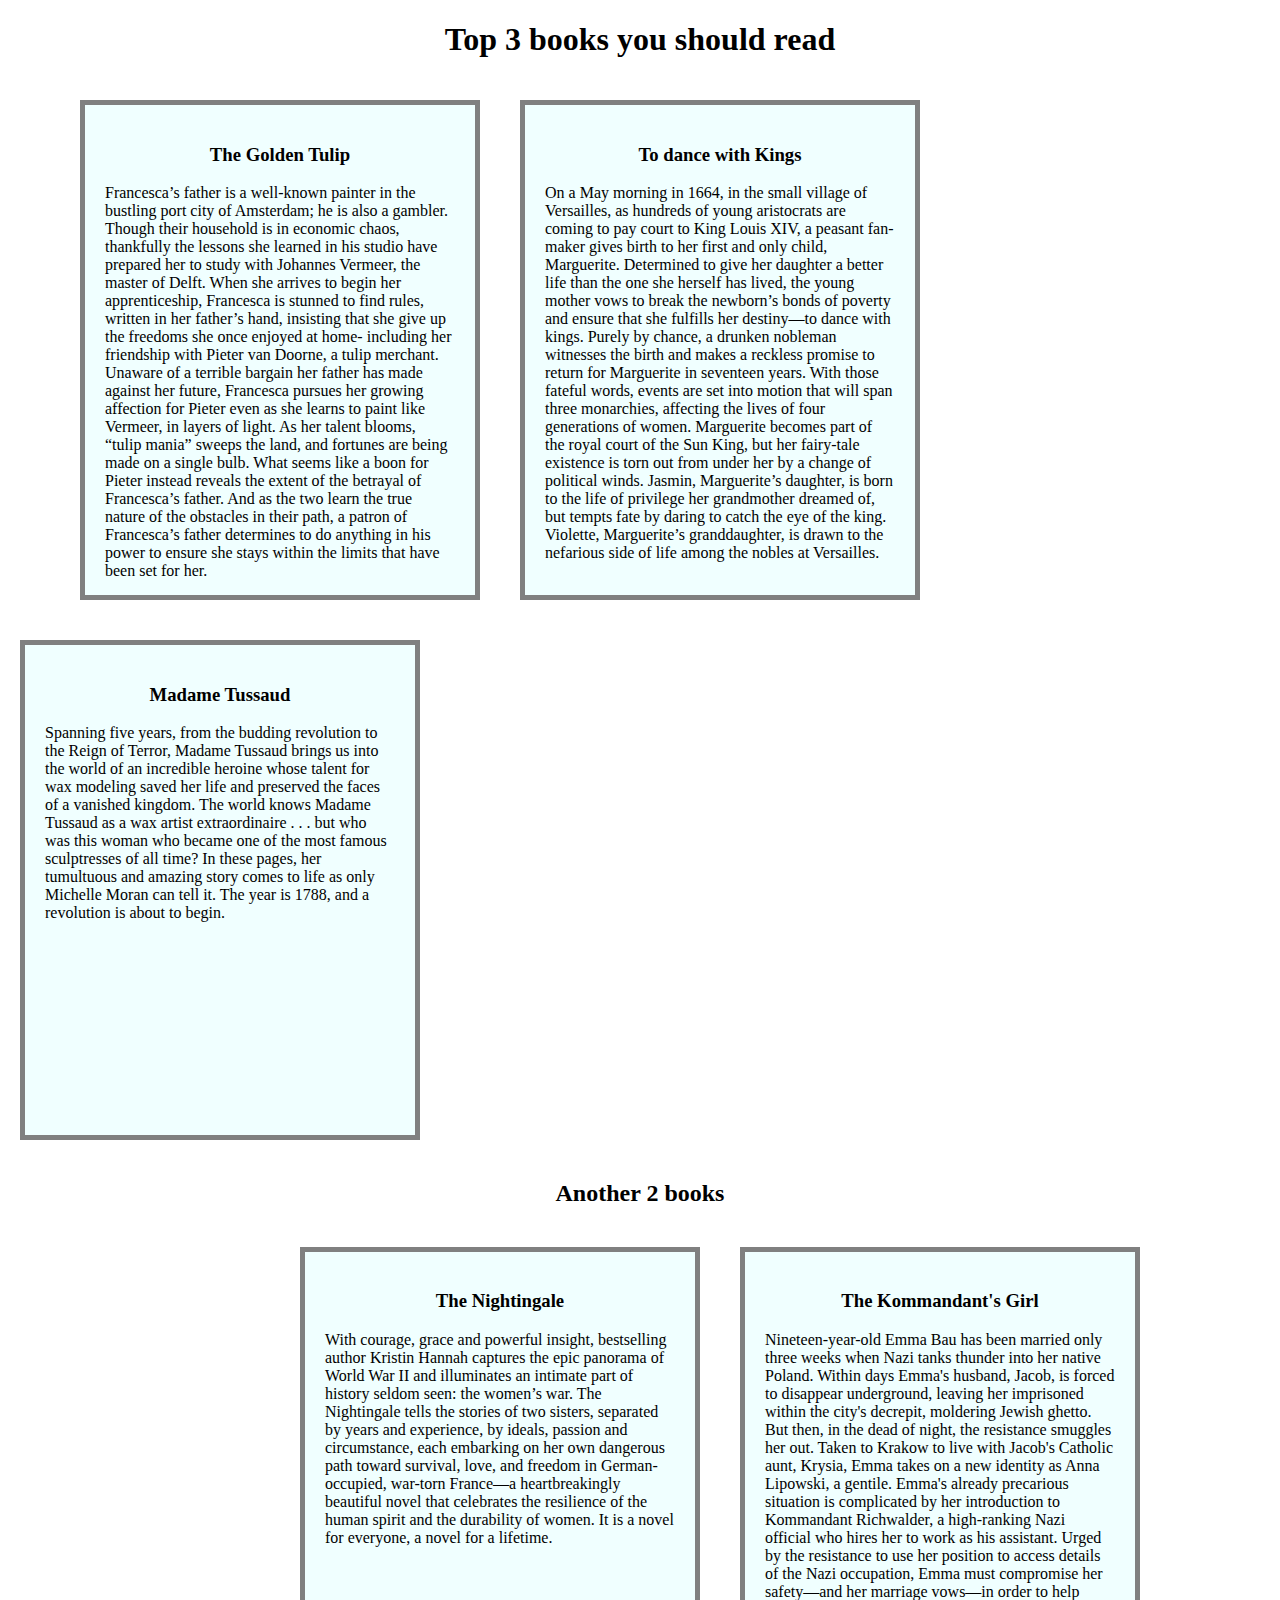
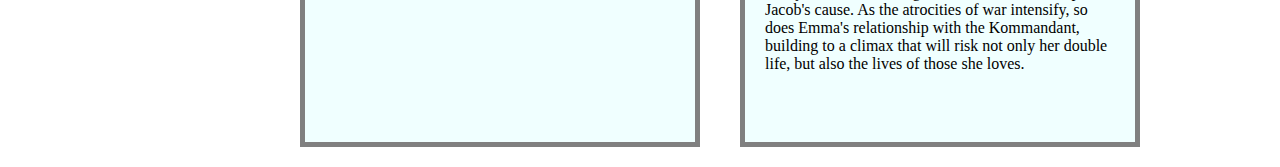
<file: homework1/index.html>
<!DOCTYPE html>
<html>
    <head>
        <link rel="stylesheet" href="styles.css">
    </head>

    <body>
    <h1>Top 3 books you should read</h1>
    <section class="top3books">
    <div id="book1" class="read">
        <h3>The Golden Tulip</h3>
        <p> Francesca’s father is a well-known painter in the bustling port city of Amsterdam; he is also a gambler. Though their household is in economic chaos, thankfully the lessons she learned in his studio have prepared her to study with Johannes Vermeer, the master of Delft.

         When she arrives to begin her apprenticeship, Francesca is stunned to find rules, written in her father’s hand, insisting that she give up the freedoms she once enjoyed at home- including her friendship with Pieter van Doorne, a tulip merchant. Unaware of a terrible bargain her father has made against her future, Francesca pursues her growing affection for Pieter even as she learns to paint like Vermeer, in layers of light. As her talent blooms, “tulip mania” sweeps the land, and fortunes are being made on a single bulb. What seems like a boon for Pieter instead reveals the extent of the betrayal of Francesca’s father. And as the two learn the true nature of the obstacles in their path, a patron of Francesca’s father determines to do anything in his power to ensure she stays within the limits that have been set for her.
        </p>
    </div>
    <div id="book2" class="read">
        <h3>To dance with Kings</h3>
        <p>On a May morning in 1664, in the small village of Versailles, as hundreds of young aristocrats are coming to pay court to King Louis XIV, a peasant fan-maker gives birth to her first and only child, Marguerite. Determined to give her daughter a better life than the one she herself has lived, the young mother vows to break the newborn’s bonds of poverty and ensure that she fulfills her destiny—to dance with kings. Purely by chance, a drunken nobleman witnesses the birth and makes a reckless promise to return for Marguerite in seventeen years. With those fateful words, events are set into motion that will span three monarchies, affecting the lives of four generations of women.

        Marguerite becomes part of the royal court of the Sun King, but her fairy-tale existence is torn out from under her by a change of political winds. Jasmin, Marguerite’s daughter, is born to the life of privilege her grandmother dreamed of, but tempts fate by daring to catch the eye of the king. Violette, Marguerite’s granddaughter, is drawn to the nefarious side of life among the nobles at Versailles.
        </p>

    </div>

    <div id="book3" class="read">
        <h3>Madame Tussaud</h3>
        <p>Spanning five years, from the budding revolution to the Reign of Terror, Madame Tussaud brings us into the world of an incredible heroine whose talent for wax modeling saved her life and preserved the faces of a vanished kingdom.
        The world knows Madame Tussaud as a wax artist extraordinaire . . . but who was this woman who became one of the most famous sculptresses of all time? In these pages, her tumultuous and amazing story comes to life as only Michelle Moran can tell it. The year is 1788, and a revolution is about to begin.
        </p>
    </div>
    </section>
    

    <h2>Another 2 books</h2>

    <section class="top2books">
    <div id ="book4" class="read">
        <h3>The Nightingale</h3>
        <p>With courage, grace and powerful insight, bestselling author Kristin Hannah captures the epic panorama of World War II and illuminates an intimate part of history seldom seen: the women’s war. The Nightingale tells the stories of two sisters, separated by years and experience, by ideals, passion and circumstance, each embarking on her own dangerous path toward survival, love, and freedom in German-occupied, war-torn France—a heartbreakingly beautiful novel that celebrates the resilience of the human spirit and the durability of women. It is a novel for everyone, a novel for a lifetime.
        </p>
    </div>
    
    <div id="book5" class="read">
        <h3>The Kommandant's Girl</h3>
        <p>Nineteen-year-old Emma Bau has been married only three weeks when Nazi tanks thunder into her native Poland. Within days Emma's husband, Jacob, is forced to disappear underground, leaving her imprisoned within the city's decrepit, moldering Jewish ghetto. But then, in the dead of night, the resistance smuggles her out. Taken to Krakow to live with Jacob's Catholic aunt, Krysia, Emma takes on a new identity as Anna Lipowski, a gentile.
            Emma's already precarious situation is complicated by her introduction to Kommandant Richwalder, a high-ranking Nazi official who hires her to work as his assistant. Urged by the resistance to use her position to access details of the Nazi occupation, Emma must compromise her safety—and her marriage vows—in order to help Jacob's cause. As the atrocities of war intensify, so does Emma's relationship with the Kommandant, building to a climax that will risk not only her double life, but also the lives of those she loves.
        </p>


    </div>



    </section>
   



  
   


    </body>

</html>
</file>
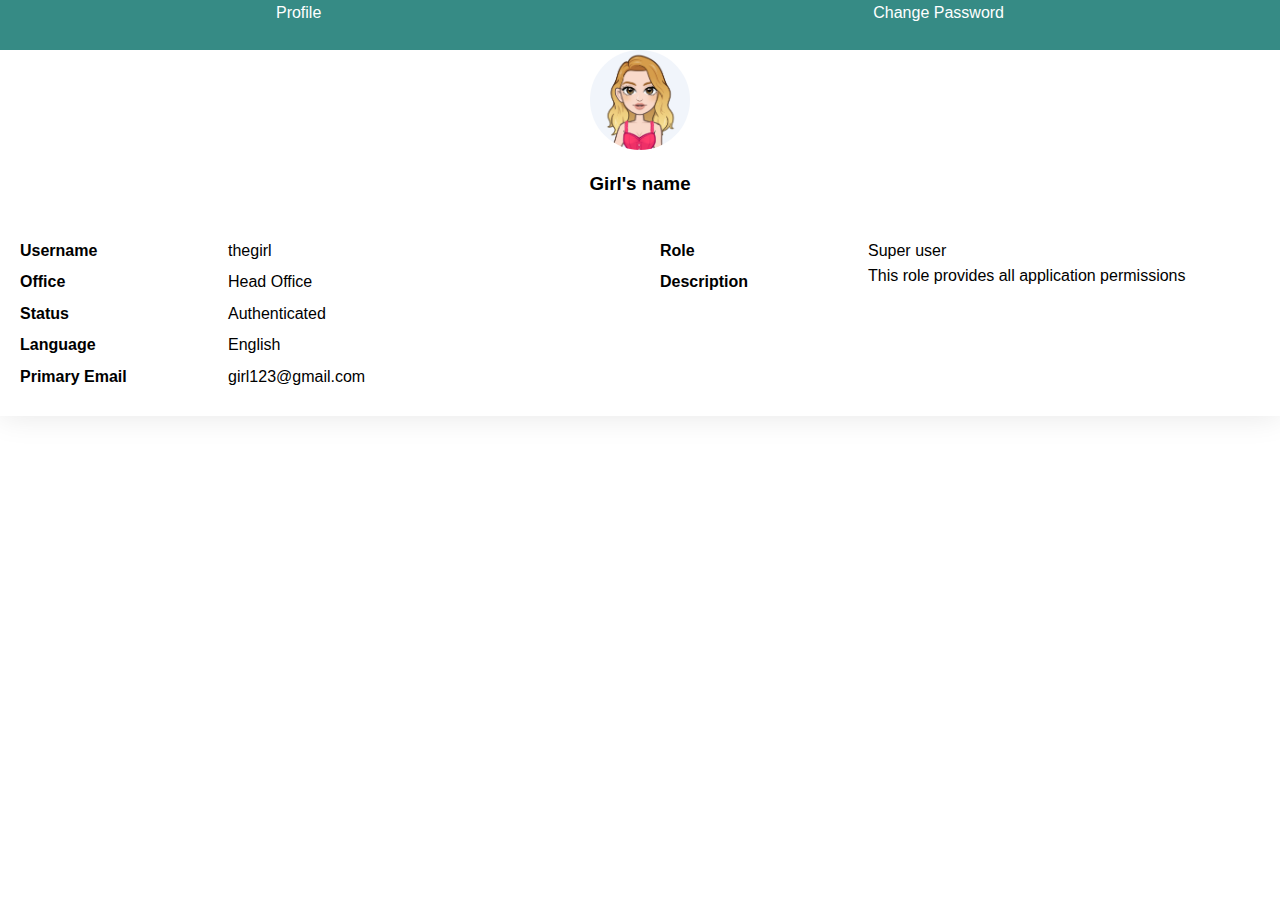
<file: homework3flex/index.html>
<!DOCTYPE html>
<html>

<head>
    <link rel="stylesheet" href="style.css">

    <meta name="viewport" content="width=device-width, initial-scale=1">
</head>

<body>
    
    <div class="sections-wrapper">
        <ul class="menu content">
            <li><a href="">Profile</a></li>
            <li><a href="">Change Password</a></li>
        </ul>
        <section class="conntent main-profile-wrapper">
            <img src="Cartoon.png" alt="girl" class="profile-pic">
            <h3>Girl's name</h3>
        </section>
        <div class="separator"></div>
        <div class="container">
        <section class="content">
            <div class="column-1">
                <div class="heading-label">Username</div>
                <div class="heading-label">Office</div>
                <div class="heading-label">Status</div>
                <div class="heading-label">Language</div>
                <div class="heading-label">Primary Email</div>
            </div>
            <div class="column-2">
                <div class="value">thegirl</div>
                <div class="value">Head Office</div>
                <div class="value">Authenticated</div>
                <div class="value">English</div>
                <div class="value">girl123@gmail.com</div>
            </div>
           
        </section> 
        <div class="separator"></div>
        <section class="content">
            <div class="column-1">
                <div class="heading-label">Role</div>
                <div class="heading-label">Description</div>

            </div>
            <div class="column-2">
                <div>Super user</div>
                <div>This role provides all application permissions</div>
            </div>
        </section>
       </div>

    </div>


    


</body>



</html>
</file>
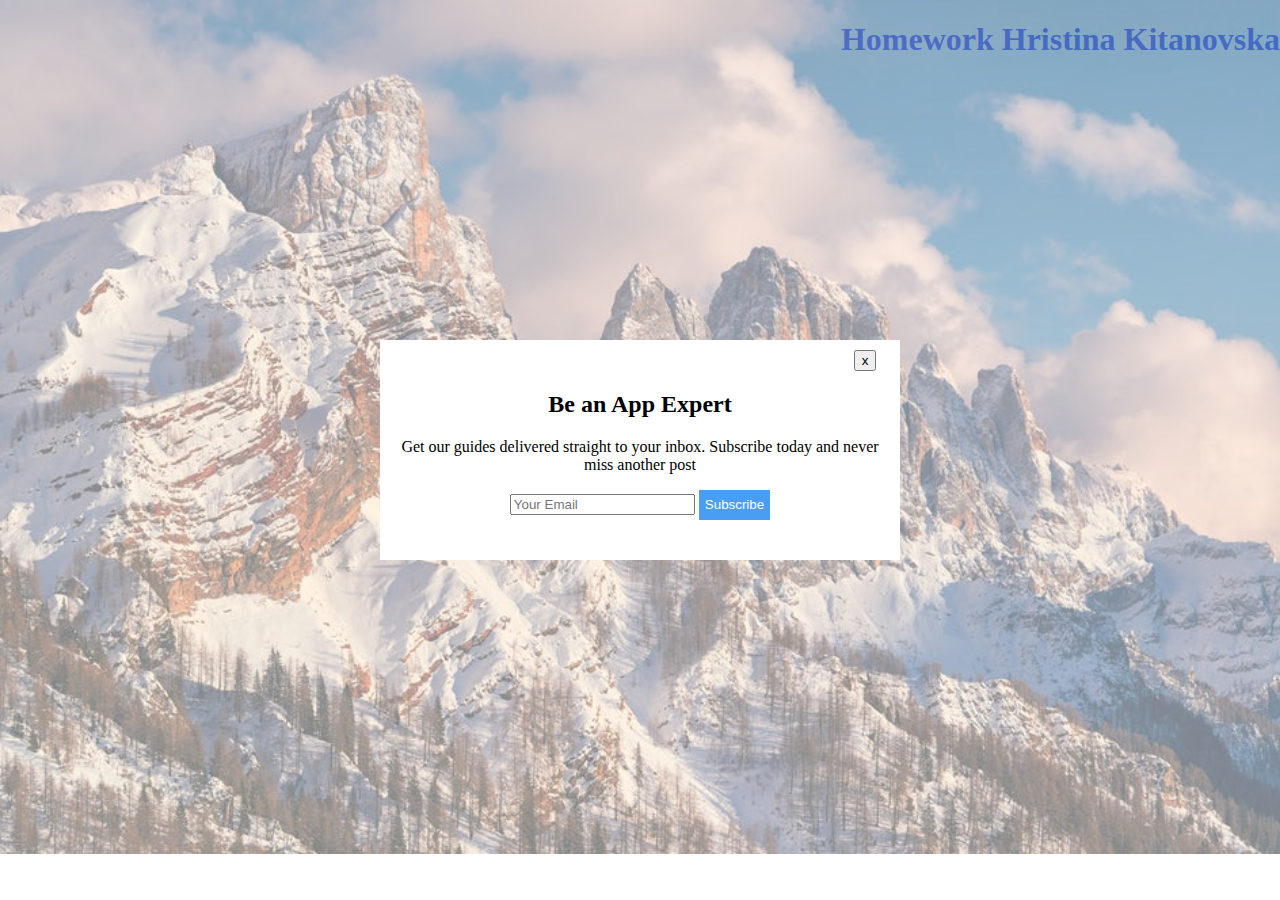
<file: homework2/homework2.html>
<!DOCTYPE html>
<html>

<head>
    <link rel="stylesheet" href="style.css">

</head>

<body>


    <h1>Homework Hristina Kitanovska</h1>

    <div class="container">
        <img src="slika.jpeg" style="width: 100%;">
    </div>


    <div class="popup">
        
            <form action="/action_page.php">
                <button type="button" class="btn-close">x</button>
                <h2>Be an App Expert</h2>
                <p>Get our guides delivered straight to your inbox. Subscribe today and never miss another post</p>


                <input type="text" placeholder="Your Email" name="email" required>

                <button type="submit" class="btn">Subscribe</button>
            </form>
        

    </div>



</body>




</html>
</file>
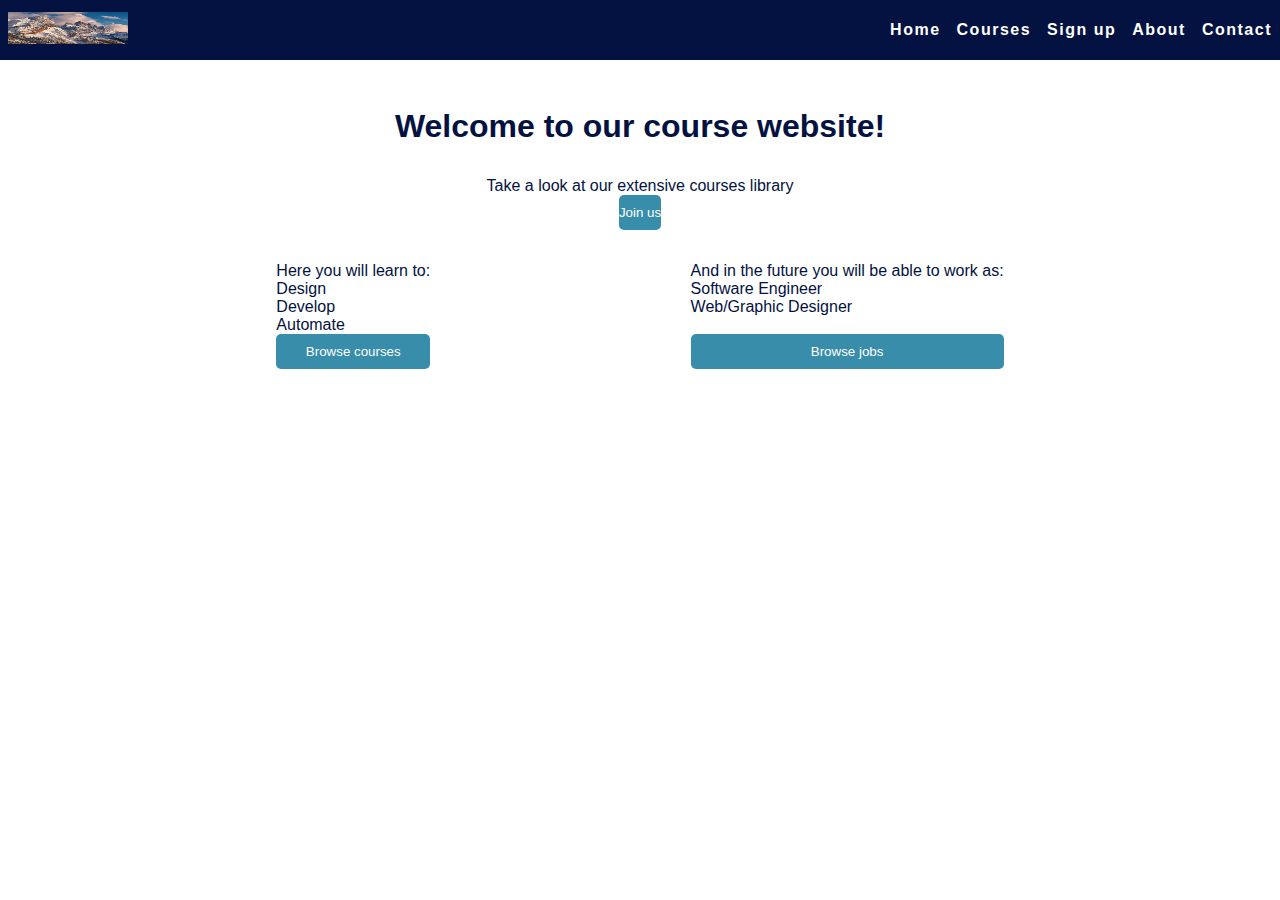
<file: homework4/home.html>
<!DOCTYPE html>
<html>

<head>
    <link rel="stylesheet" href="styles.css">
</head>

<!-- Courses webpage -->

<body>

    <div class="wrap">
        
        <div>
            <a href="#verticalMenu">
                <img src="menu.png" width="32px" height="32px" class="burger-menu">
            </a>
            <ul id="#verticalMenu" class="menu-vertical">
                <li id="close" style="width:100%"; text-align="right"; padding-right="50px">
                    <a href="#">&times;</a>
                </li>
                <li id ="logo">
                    <img  src="slika.jpeg" width="120px" height="32px">
                </li>
                <li><a href="home.html">Home</a></li>
                <li><a href="courses-page/courses.html">Courses</a></li>
                <li><a href="signup-page/sign-up.html">Sign up</a></li>
                <li><a href="#">About</a></li>
                <li><a href="#">Contact</a></li>
            </ul>

        </div>
        <div>
        
            <section class="greeting">
                <h1>Welcome to our course website!</h1>
                <div>
                    Take a look at our extensive courses library
                </div>

                <button>Join us</button>

            </section>

            <section class="content">
                <div class="column">

                    <div>Here you will learn to:</div>
                    <div>Design</div>
                    <div>Develop</div>
                    <div>Automate</div>

                    <button>Browse courses</button>
                </div>

                <div class="column">
                    <div>And in the future you will be able to work as:</div>
                    <div>Software Engineer</div>
                    <div>Web/Graphic Designer</div>

                    <button>Browse jobs</button>

                </div>

            </section>
        </div>
    </div>


</body>

</html>
</file>
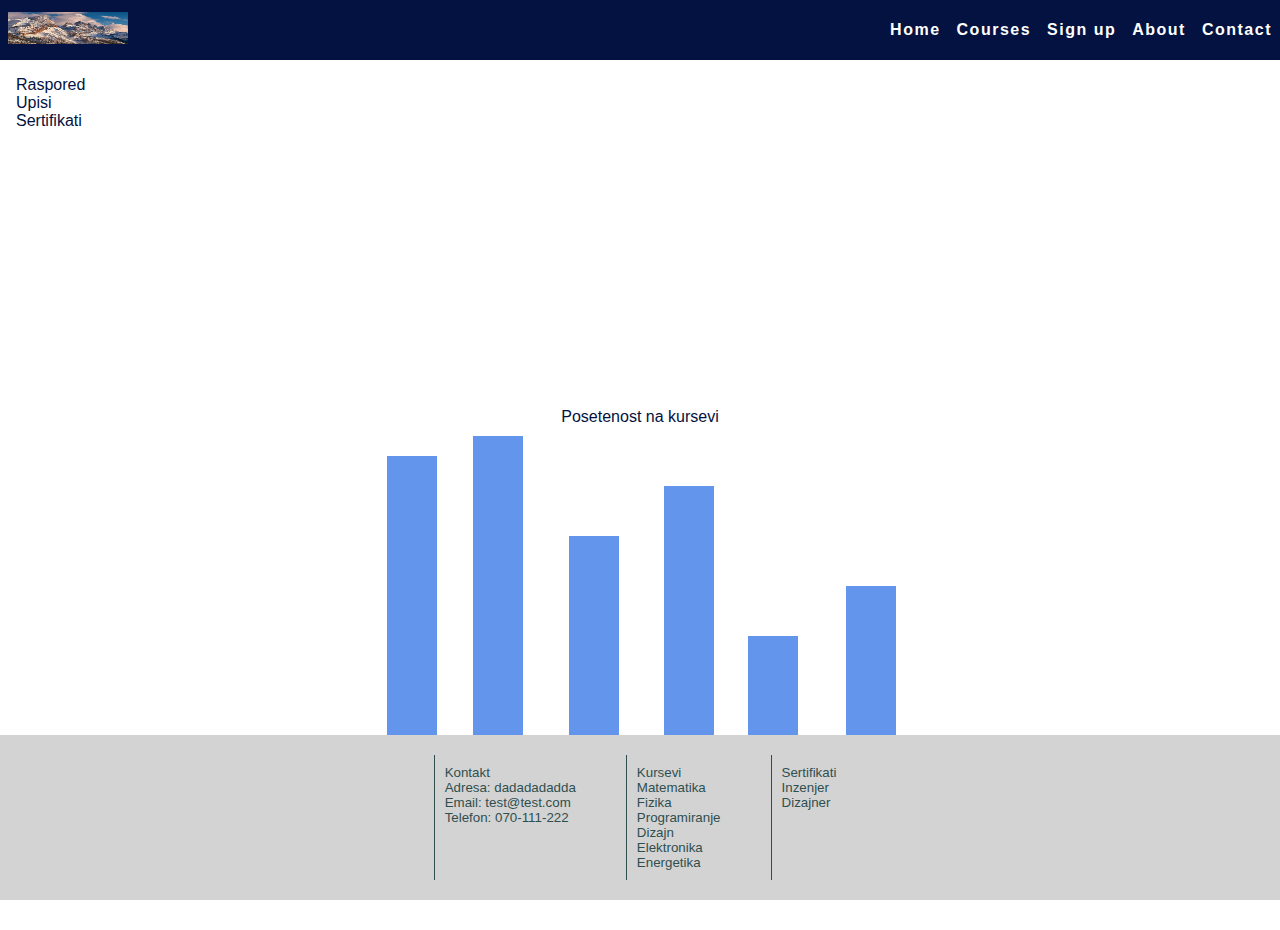
<file: homework4/courses-page/courses.html>
<!DOCTYPE html>
<html>

<head>
    <link rel="stylesheet" href="../styles.css">
    <link rel="stylesheet" href="courses.css">
</head>

<body>

    <div>
        <a href="#verticalMenu">
            <img src="../menu.png" width="32px" height="32px" class="burger-menu">
        </a>
        <ul id="#verticalMenu" class="menu-vertical">
            <li id="close" style="width:100%" text-align="right" padding-right="50px">
                <a href="#">&times;</a>
            </li>
            <li id ="logo">
                <img  src="../slika.jpeg" width="120px" height="32px">
            </li>
            <li><a href="../home.html">Home</a></li>
            <li><a href="courses.html">Courses</a></li>
            <li><a href="../signup-page/sign-up.html">Sign up</a></li>
            <li><a href="#">About</a></li>
            <li><a href="#">Contact</a></li>
        </ul>

    </div>

    <section>
        <!-- na mali rezolucii ne se pokazuva-->
        <div class="site-zaedno">
            <ul id="navigacija">
                <li>Raspored</li>
                <li>Upisi</li>
                <li>Sertifikati</li>
            </ul>

            <div class="kursevi">

                <div class="prv"><img src="math.jpeg">Matematika</div>
                <div class="vtor"><img src="physics.jpeg">Fizika</div>
                <div class="tret"><img src="programming.png">Programiranje</div>
                <div class="cetvrt"><img src="design.jpeg">Dizajn</div>
                <div class="pet"><img src="electronis.jpeg">Elektronika</div>
                <div class="sest"><img src="energetics.png">Energetika</div>

            </div>
        </div>

    </section>

    <section>
        <dh3 class="naslov">Posetenost na kursevi</dh3>
        <div class="dijagram">
            <div class="kategorija">
                <div class="kocka matematika"></div>
                <div>Matematika</div>
            </div>
            <div class="kategorija">
                <div class="kocka fizika"></div>
                <div>Fizika</div>
            </div>
            <div class="kategorija">
                <div class="kocka programiranje"></div>
                <div>Programiranje</div>
            </div>
            <div class="kategorija">
                <div class="kocka dizajn"></div>
                <div>Dizajn</div>
            </div>
            <div class="kategorija">
                <div class="kocka elektronika"></div>
                <dvi>Elektronika</dvi>
            </div>
            <div class="kategorija">
                <div class="kocka energetika"></div>
                <div>Energetika</div>
            </div>
        </div>
    </section>

    <footer class="footer">
        <div class="footer-lista">
            <div>Kontakt</div>
            <ul>
                <li>Adresa: dadadadadda</li>
                <li>Email: test@test.com</li>
                <li>Telefon: 070-111-222</li>
            </ul>
        </div>
        <div class="footer-lista">
            <div>Kursevi</div>
            <ul>
                <li>Matematika</li>
                <li>Fizika</li>
                <li>Programiranje</li>
                <li>Dizajn</li>
                <li>Elektronika</li>
                <li>Energetika</li>
            </ul>
        </div>
        <div class="footer-lista">
            <div>Sertifikati</div>
            <ul>
                <li>Inzenjer</li>
                <li>Dizajner</li>
            </ul>
        </div>
    </footer>



</body>


</html>
</file>
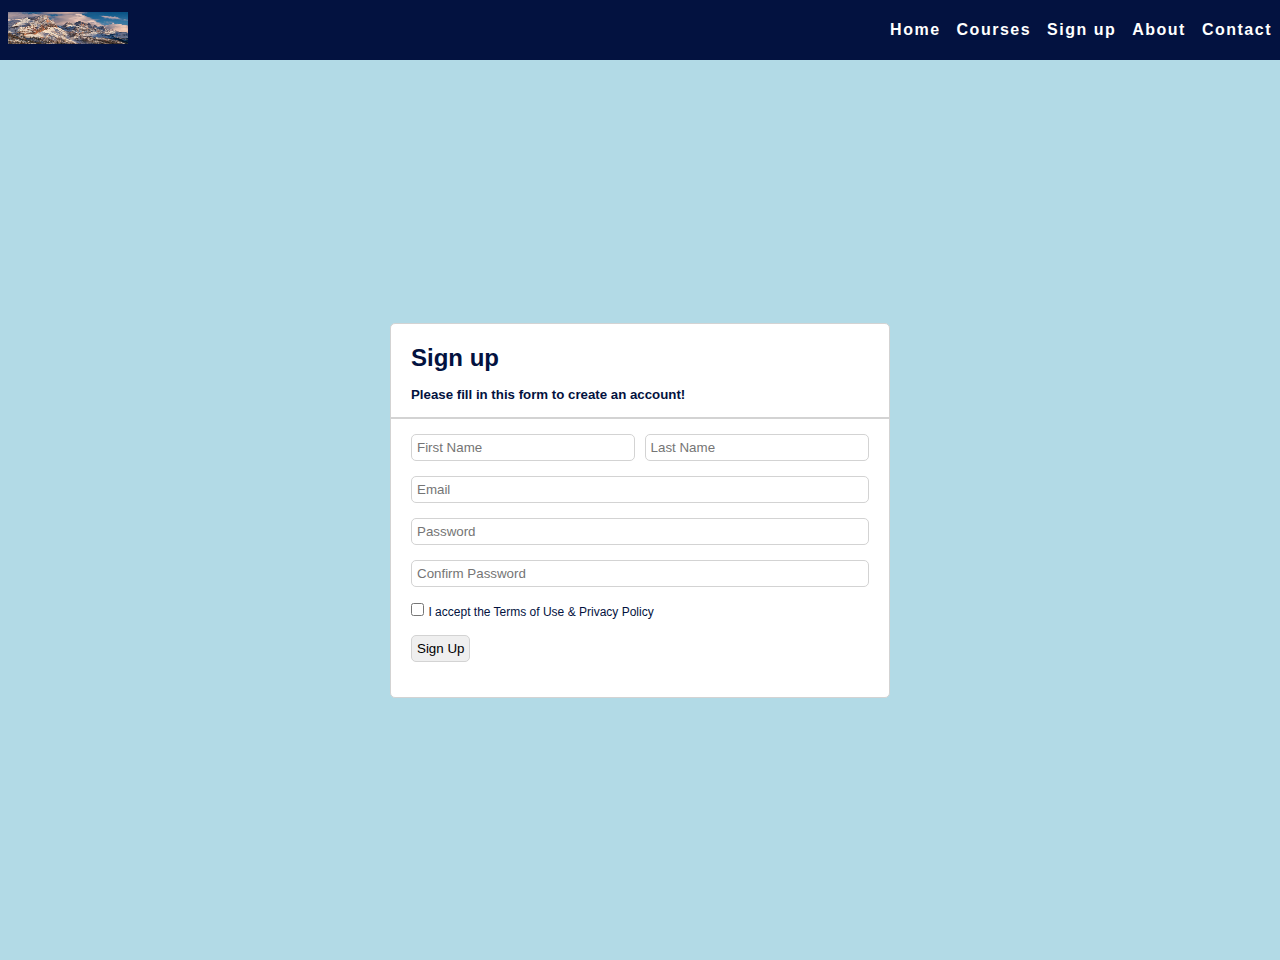
<file: homework4/signup-page/sign-up.html>
<!DOCTYPE html>
<html>
<head>
    <link rel="stylesheet" href="../styles.css">
    <link rel="stylesheet" href="sign-up.css">
</head>

<body>
<div>
    <a href="#verticalMenu"><img src="../menu.png" width="32px" height="32px" class="burger-menu">
    </a>
    <ul id="#verticalMenu" class="menu-vertical">
        <li id="close" style="width:100%" text-align="right" padding-right="50px">
            <a href="#">&times;</a>
        </li>
        <li id ="logo">
            <img  src="../slika.jpeg" width="120px" height="32px">
        </li>
        <li><a href="../home.html">Home</a></li>
        <li><a href="../courses-page/courses.html">Courses</a></li>
        <li><a href="../sign-up.html">Sign up</a></li>
        <li><a href="#">About</a></li>
        <li><a href="#">Contact</a></li>
    </ul>

</div>
<div id="container"> 
    <form>
        <h2>Sign up</h2>
        <h5>Please fill in this form to create an account!</h5>
        
        <hr>

        <div class="inline-inputs">
            <input name="firstname" type="text" placeholder="First Name" />
            <input name="lastname" type="text" placeholder="Last Name" />
        </div>

        <input name="email" type="email" placeholder="Email" />
        <input name="pass" type="password" placeholder="Password" />
        <input name="confirmpass" type="password" placeholder="Confirm Password" />

        <div>
            <input id="accept" name="accept" type="checkbox" />
            <label for="accept">
              I accept the Terms of Use & Privacy Policy
            </label>
          </div>
    
          <div>
            <input name="submit" type="submit" value="Sign Up" />
          </div>
    </form>

</div>
</body>

</html>
</file>
<file: homework1/styles.css>
body {
    margin: 0;
}

h1, h2, h3 {
    text-align: center;
}

.top3books {
    overflow: hidden;
}
.read {
    border: 5px solid gray;
    width:350px;
    height: 450px;
    padding: 20px;
    margin: 20px;
    float: left;
    background-color: azure;
    
}

#book1 {
    display: inline-block;
    position: relative;
    margin-left: 80px;

}

#book2 {
    display: inline-block;
    position: relative;
}

#book3 {
    display: inline-block;
    position: relative;
}

.top2books {
    overflow: hidden;
}

#book4 {
    margin-left: 300px;
}
</file>
<file: homework3flex/style.css>
body {
    margin: 0;
    box-sizing: border-box;
    font-family: Verdana, Geneva, Tahoma, sans-serif;
    line-height: 1.6;
}


.menu {
    background-color: #368B85;
    list-style-type: none;
    padding: 0;
    margin: 0;
    height: 50px;
    display: flex;
    flex-direction: row;
    flex-wrap: nowrap;
    justify-content: space-around;

    
}

.menu > li > a {
    text-decoration: none;
    color: white;

}

img {
    border-radius: 50%;
    width: 100px;
    margin-left: auto;
    margin-right: auto;
    display: block;
}
h3 {
    text-align: center;

}

.column-1 {
    width:30%;
    padding:20px;
}
.column-2 {
    width:70%;
    padding:20px;
}
.content {
    width:100%;
    display: flex;

}
.separator {
    height:1px;
    background:#ddd;
}
.sections-wrapper {
    /* max-width:400px; */
    margin:auto;
    display:flex;
    flex-direction: column;
    box-shadow:0px 0px 30px rgba(0,0,0,.1);
    padding: 0;

}

.heading-label,.value{
    margin-bottom:6px;
}

.main-profile-wrapper {
    align-items:center;
}
.profile-pic {
    max-width:200px;
}

@media only screen and (min-width: 769px) and (max-width: 1920px) {
    .separator {
        display: none;
    }
    .container {
        display: flex;
        flex-direction: row;
    }
    .content {
        display: flex;
        flex-direction: row;
    }

    .heading-label {
        font-weight: bold;
    }
}
</file>
<file: homework2/style.css>
.container {
    position: absolute;
    width: 100vw; 
    height: 100vh;
    opacity: 0.5;
    z-index: 10;
  
}

.popup {
    position: absolute;
    top: 0;
    left: 0;
    right: 0;
    bottom: 0;
    margin: auto;
    width: 500px;
    height: 200px;
    padding: 10px;
    background-color: white;
    text-align: center;
    z-index: 12;
}
.btn-close {
    margin-left: 450px;
}

h1 {
    z-index: 2;
    color: blue;
    opacity: 0.5;
    float: right;
    
}

body {
    margin: 0;
}

.btn {
    border-width: 0;
    background-color: #499df3;
    height: 30px;
    color: white;
}
</file>
<file: homework4/styles.css>
* {
    box-sizing: border-box;
    font-family: Verdana, Geneva, Tahoma, sans-serif;
    margin: 0;
    padding: 0;
}

body {
    height: 100vh;
}

.burger-menu {
    display: none;
    cursor: pointer;
}

#logo {
    margin-right: none;
}

.menu-vertical {
    list-style-type: none;
    padding: 0;
    margin: 0;
    align-items: center;
    background-color: #031240;
    color: white;  
    display: flex;
    flex-direction: column;
    display: flex;
    position: fixed;
    z-index: 1000;
    height: 0;
    width: 100vw;
    overflow: hidden;
    top: 0;
    transition: all 0.5s ease; 
     
}

.menu-vertical:target {
    height: 100vh;
}

.menu-vertical > li {
    padding: 0.5rem;
    
}

.menu-vertical > li > a {
    color: unset;
    text-decoration: none;
    letter-spacing: 1.5px;
    font-weight: bold;
   

}
.menu > li:first-child > a {
    color: red;
}

section {
    padding: 1rem; /* 1920x1080 = 16px */
    color: #031240;
}   

section button {
    color: white;
    background-color: #378daa;
    border-radius: 5px;
    height: 35px;
    border: none;
    cursor: pointer;
    transition: backgorund-color 300ms;
}

section button:hover {
    background-color: #031240;
}

.greeting {
    display: flex;
    /*align-items: center;*/
    flex-direction: column;
   
   
}

.greeting h1 {
    margin: 2rem 0 2rem 0;
}

.content {
    display: flex;
    align-items: stretch;
    flex-direction: column;
    justify-content: space-evenly;

}

.column {
    display: flex;
    flex-direction: column;
    margin-bottom: 2rem;
    
}

.column button {
    margin-top: auto;
}

.wrap {
    display: flex;
    align-items: stretch;
    flex-direction: column;
}


/*CSS for tablet resolution 768<= rezolucija <= 1024*/
@media only screen and (max-width:1024px)  {
.content {
    flex-direction: row;
}
.burger-menu {
    display: flex;
}
}

    
@media only screen and (min-width:1025px) {
    .content {
        flex-direction: row;
    }
    .greeting {
        align-items: center;
    }
    .menu-vertical {
        position: unset;
        flex-direction: row;
        display: flex;
        height: 60px;
        width: auto;
        transition: none;
     
    }
    #close {
        display: none;
    }

    #logo {
        margin-right: auto;
    }
    }
</file>
<file: homework4/courses-page/courses.css>
ul {
    list-style-type: none;
}

.kursevi > div {
    padding: 10px;
    border: 1px solid grey;
    min-width: 30%;
    text-align: center;
    background-color: #ffffff;
    box-shadow: 0 4px 8px 0 rgba(0, 0, 0, 0.2);
    text-shadow: 1px 1px 1px rgb(0 0 0 / 0%);
    margin: 5px;
    transition: transform .2s;
}
 .kursevi > div:hover { 
     transform: scale(1.03);
}

@keyframes example  {
    0% {opacity: 0;}
    100% {opacity: 1;}
}

.prv {
    opacity: 0;
    animation-name: example;
    animation-delay: 100ms;
    animation-fill-mode: forwards;
}
.vtor {
    opacity: 0;
    animation-name: example;
    animation-delay: 200ms;
    animation-fill-mode: forwards;
}
.tret {
    opacity: 0;
    animation-name: example;
    animation-delay: 300ms;
    animation-fill-mode: forwards;
}
.cetvrt {
    opacity: 0;
    animation-name: example;
    animation-delay: 400ms;
    animation-fill-mode: forwards;
}
.pet {
    opacity: 0;
    animation-name: example;
    animation-delay: 500ms;
    animation-fill-mode: forwards;
}
.sest {
    opacity: 0;
    animation-name: example;
    animation-delay: 600ms;
    animation-fill-mode: forwards;
}

.kursevi {
    display: flex;
    flex-direction: row;
    flex-wrap: wrap;
    justify-content: space-evenly;
    
}
.kursevi > div > img {
    display: block;
    margin-left: auto;
    margin-right: auto;
    width: 100px;
    height: 100px;
}

.site-zaedno {
    display: flex;
    flex-direction: row;
    flex-wrap: nowrap;
}
#navigacija {
    width: 20%;
}

.kocka {
    width: 50px;
    background-color:cornflowerblue;
}
.kursevi {
    width: 80%;
}
.matematika {
    height: 280px;
}
.fizika {
    height: 300px;
}
.programiranje {
    height: 200px;
}
.dizajn {
    height: 250px;
}
.elektronika {
    height: 100px;
}
.energetika {
    height: 150px;
}

.kocka {
    width: 50px;
    background-color: cornflowerblue;
}

.dijagram {
    display: flex;
    align-items: flex-end;
    justify-content: center;
    margin-bottom: 150px;

}
        
.kategorija {
    display: flex;
    flex-direction: column;
    align-items: center;
    margin: 10px;
}

.naslov {
    display: flex;
    justify-content: center;
}

.footer {
    min-height: 150px;
    position: fixed;
    width: 100%;
    bottom: 0;
    display: flex;
    justify-content: center;
    background-color: lightgray;
    color: darkslategray;
    font-size: smaller;
    padding: 20px 0 20px 0;
}

.footer-lista {
    padding: 10px;
    margin-right: 20px;
    margin-left: 20px;
    border-left: 1px solid darkslategray;
}


@media only screen and (max-width:768px) {
    #navigacija {
        display: none;
    }

    .kursevi {
        width: 100%;
    }
   
}

@media only screen and (max-width:640px) {
    .kursevi > div {
        min-width: 50%;
    }
}

@media only screen and (max-width:480px) {
    .kursevi > div {
        min-width: 100%;
    }
}
</file>
<file: homework4/signup-page/sign-up.css>
#container {
    width: 100%;
    height: 100%;
    display: flex;
    flex-direction: row;
    justify-content: center;
    align-items: center;
    background-color: #b2dae6;
}

form {
    display: flex;
    flex-direction: column;
    align-items: flex-start;
    width: 500px;
    padding: 20px;
    background-color: white;
    border-radius: 5px;
    border: 1px solid lightgray;
  }
  
  form > * {
    width: 100%;
    margin-bottom: 15px;
    color: #031240;
  }
  
  form input {
    padding: 5px;
    border-radius: 5px;
    border: 1px solid lightgray;
  }
  
  form input:focus-visible {
    outline: 1px solid lightgray;
  }
  
  hr {
    border: 1px solid lightgray;
    margin-left: -20px;
    width: calc(100% + 40px);
  }
  
  .inline-inputs {
    display: flex;
    flex-direction: row;
    justify-content: space-between;
  }
  
  .inline-inputs input {
    width: 49%;
  }
  
  form label {
    font-size: 0.75rem;
    margin-top: -0.25rem;
  }
</file>
